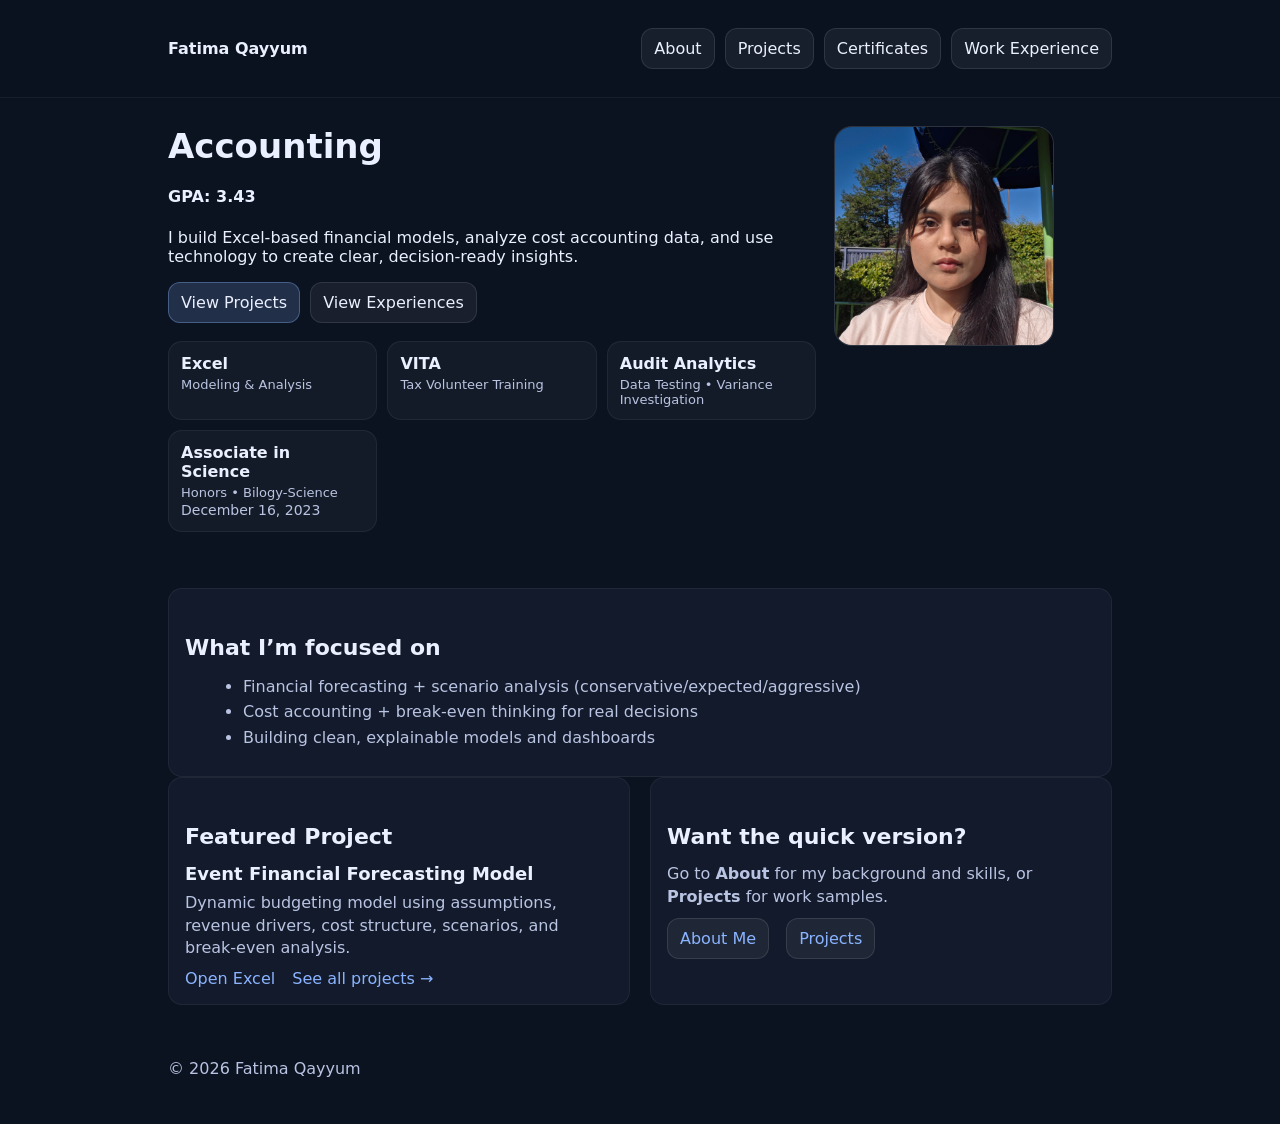
<file: index.html>
<!doctype html>
<html lang="en">
<head>
  <meta charset="utf-8" />
  <meta name="viewport" content="width=device-width,initial-scale=1" />
  <title>Fatima Qayyum | Accounting Portfolio</title>
  <link rel="stylesheet" href="style.css" />
</head>
<body>

  <nav class="nav">
    <div class="container nav-inner">
      <a class="brand" href="./index.html">Fatima Qayyum</a>
      <div class="nav-links">
        <a class="btn" href="./about.html">About</a>
        <a class="btn" href="./projects.html">Projects</a>
        <a class="btn" href="./certificates.html">Certificates</a>
        <a class="btn" href="./ProfessionalExperience.html">Work Experience</a>
      </div>
    </div>
  </nav>

  <header class="container hero">
    <div class="hero-left">
      <h1>Accounting<h4>GPA: 3.43</h64></h1>
      <p></p>
      <p class="subtitle">
        I build Excel-based financial models, analyze cost accounting data, and use technology to create clear,
        decision-ready insights.
      </p>

      <div class="hero-actions">
        <a class="btn primary" href="./projects.html">View Projects</a>
        <a class="btn" href="./certificates.html">View Experiences</a>
      </div>

      <div class="quick-stats">
        <div class="stat">
          <div class="stat-num">Excel</div>
          <div class="stat-label">Modeling & Analysis</div>
        </div>
        <div class="stat">
          <div class="stat-num">VITA</div>
          <div class="stat-label">Tax Volunteer Training</div>
        </div>
        <div class="stat">
          <div class="stat-num">Audit Analytics</div>
          <div class="stat-label">Data Testing • Variance Investigation</div>
        </div>
        <div class="stat">
            <div class="stat-num">Associate in Science</div>
            <div class="stat-label">Honors • Bilogy-Science</div>
            <span class="experience-date">December 16, 2023 </span>
        </div>
      </div>
    </div>

    

    <div class="hero-right">
      <img class="avatar" src="./profile.jpeg" alt="Photo of Fatima Qayyum" />
    </div>
  </header>

  <main class="container">
    <section class="card">
      <h2>What I’m focused on</h2>
      <ul class="bullets">
        <li>Financial forecasting + scenario analysis (conservative/expected/aggressive)</li>
        <li>Cost accounting + break-even thinking for real decisions</li>
        <li>Building clean, explainable models and dashboards</li>
      </ul>
    </section>

    <section class="grid two-col">
      <article class="card">
        <h2>Featured Project</h2>
        <h3 class="h3">Event Financial Forecasting Model</h3>
        <p class="muted">
          Dynamic budgeting model using assumptions, revenue drivers, cost structure, scenarios, and break-even analysis.
        </p>
        <div class="card-links">
          <a href="./financial_forecast_netimpact.xlsx" target="_blank" rel="noreferrer">Open Excel</a>
          <a href="./projects.html">See all projects →</a>
        </div>
      </article>

      <article class="card">
        <h2>Want the quick version?</h2>
        <p class="muted">
          Go to <b>About</b> for my background and skills, or <b>Projects</b> for work samples.
        </p>
        <div class="card-links">
          <a class="btn" href="./about.html">About Me</a>
          <a class="btn" href="./projects.html">Projects</a>
        </div>
      </article>
    </section>
  </main>

  <footer class="container footer">
    <p>© <span id="year"></span> Fatima Qayyum</p>
  </footer>

  <script>
    document.getElementById("year").textContent = new Date().getFullYear();
  </script>

</body>
</html>
</file>
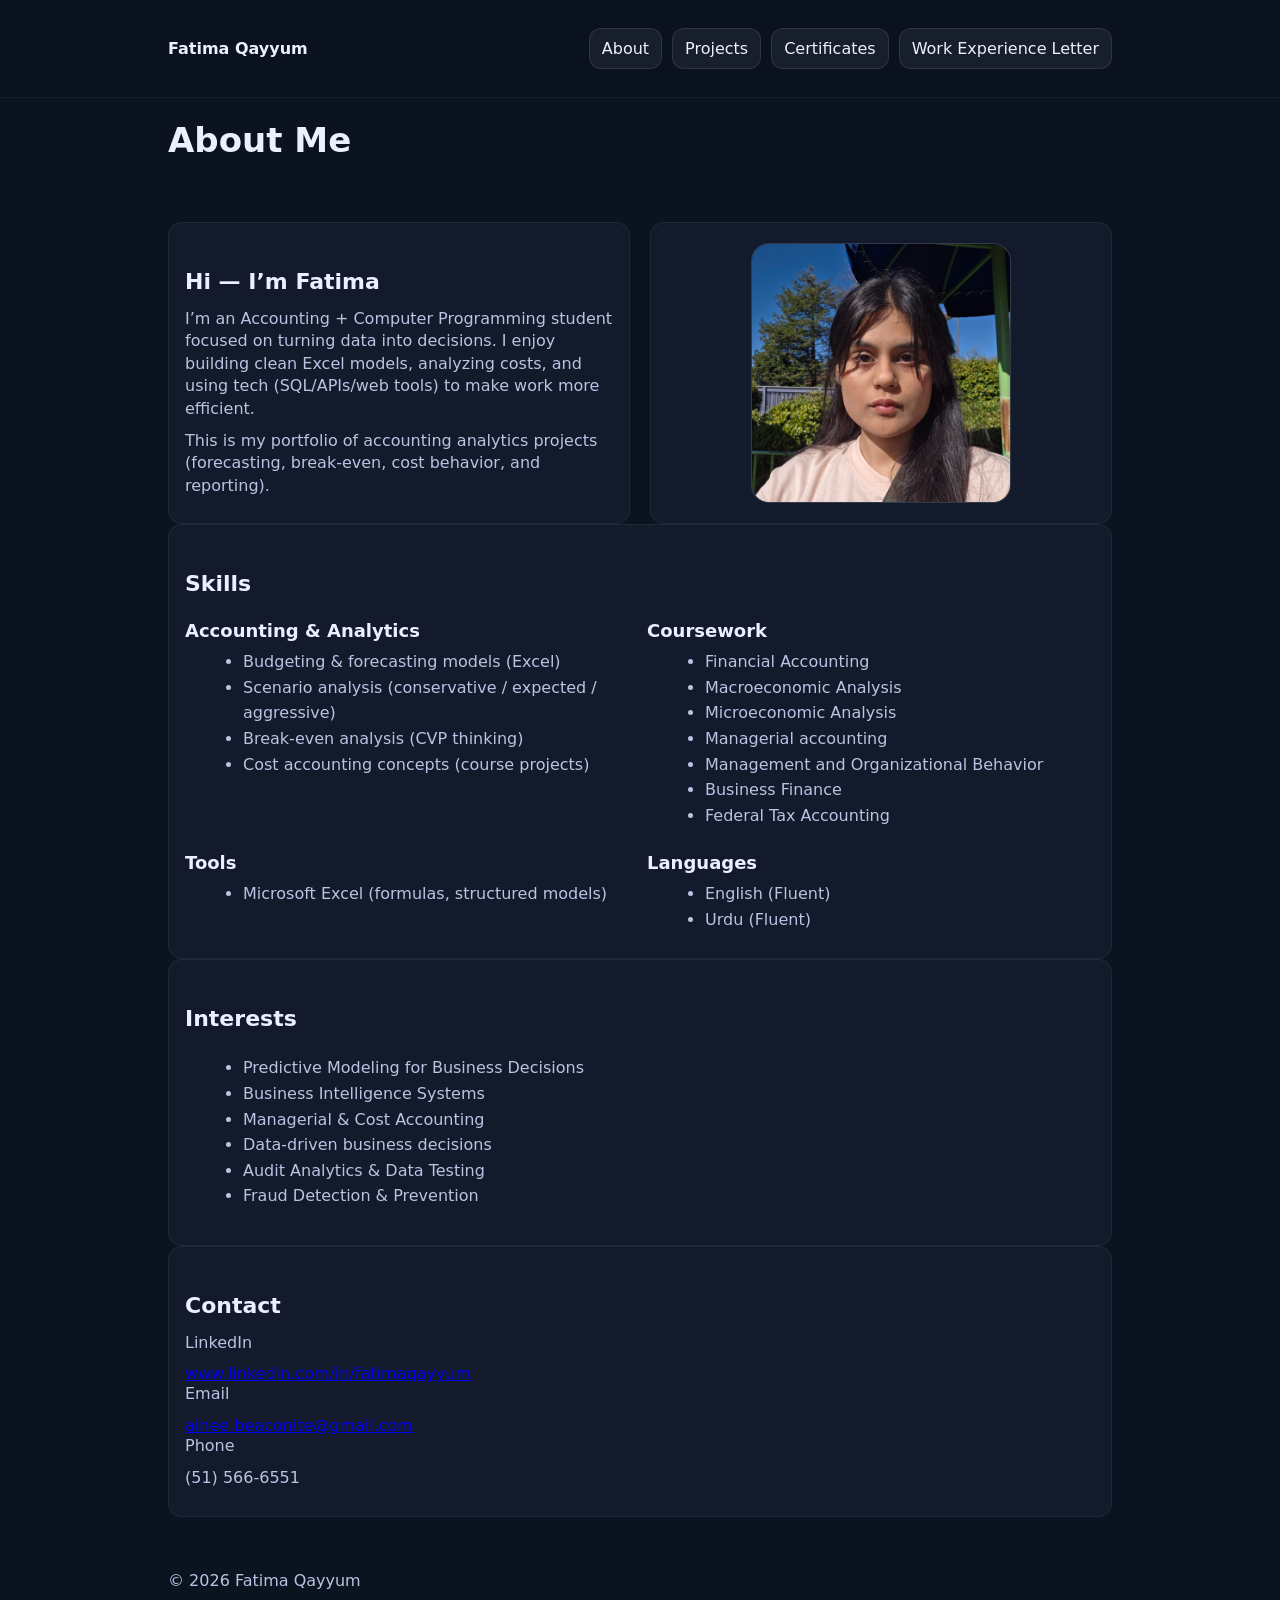
<file: about.html>
<!doctype html>
<html lang="en">
<head>
  <meta charset="utf-8" />
  <meta name="viewport" content="width=device-width,initial-scale=1" />
  <title>About | Fatima Qayyum</title>
  <link rel="stylesheet" href="style.css" />
</head>
<body>

  <nav class="nav">
    <div class="container nav-inner">
      <a class="brand" href="./index.html">Fatima Qayyum</a>
      <div class="nav-links">
        <a class="btn" href="./about.html">About</a>
        <a class="btn" href="./projects.html">Projects</a>
        <a class="btn" href="./certificates.html">Certificates</a>
        <a class="btn" href="./ProfessionalExperience.html">Work Experience Letter</a>
      </div>
    </div>
  </nav>

  <header class="container page-header">
    <h1>About Me</h1>
  </header>

  <main class="container">
    <section class="grid two-col">
      <article class="card">
        <h2>Hi — I’m Fatima</h2>
        <p class="muted">
          I’m an Accounting + Computer Programming student focused on turning data into decisions.
          I enjoy building clean Excel models, analyzing costs, and using tech (SQL/APIs/web tools) to make work more efficient.
        </p>
        <p class="muted">
          This is my portfolio of accounting analytics projects (forecasting, break-even, cost behavior, and reporting).
        </p>
      </article>

      <article class="card center">
        <img class="avatar lg" src="./profile.jpeg" alt="Photo of Fatima Qayyum" />
      </article>
    </section>

    <section class="card">
      <h2>Skills</h2>

      <div class="skills-grid">
        <div>
          <h3 class="h3">Accounting & Analytics</h3>
          <ul class="bullets">
            <li>Budgeting & forecasting models (Excel)</li>
            <li>Scenario analysis (conservative / expected / aggressive)</li>
            <li>Break-even analysis (CVP thinking)</li>
            <li>Cost accounting concepts (course projects)</li>
          </ul>
        </div>

         <div>
          <h3 class="h3">Coursework</h3>
          <ul class="bullets">
            <li>Financial Accounting</li>
            <li>Macroeconomic Analysis</li>
            <li>Microeconomic Analysis</li>
            <li>Managerial accounting</li>
            <li>Management and Organizational Behavior</li>
            <li>Business Finance</li>
            <li>Federal Tax Accounting</li>
          </ul>
        </div>

        <div>
          <h3 class="h3">Tools</h3>
          <ul class="bullets">
            <li>Microsoft Excel (formulas, structured models)</li>
          </ul>
        </div>

        <div>
          <h3 class="h3">Languages</h3>
          <ul class="bullets">
            <li>English (Fluent)</li>
            <li>Urdu (Fluent)</li>
          </ul>
        </div>
      </div>
    </section>

    <section class="card">
      <h2>Interests</h2>
      <p class="muted">
       <ul class="bullets">
         <li>Predictive Modeling for Business Decisions</li>  
        <li>Business Intelligence Systems</li> 
        <li>Managerial & Cost Accounting </li>
        <li>Data-driven business decisions</li>
        <li>Audit Analytics & Data Testing</li>
        <li>Fraud Detection & Prevention</li>
       </ul>
      </p>
    </section>

    <section class="card">
        <h2>Contact</h2>
        <div class="contact-grid">
            <div>
            <p class="muted">LinkedIn</p>
            <a href="https://www.linkedin.com/in/fatimaqayyum" target="_blank">
                www.linkedin.com/in/fatimaqayyum
            </a>
            </div>

            <div>
            <p class="muted">Email</p>
            <a href="mailto:ainee.beaconite@gmail.com">
                ainee.beaconite@gmail.com
            </a>
            </div>

            <div>
            <p class="muted">Phone</p>
            <p>(51) 566-6551</p>
            </div>
        </div>
    </section>
  </main>

  <footer class="container footer">
    <p>© <span id="year"></span> Fatima Qayyum</p>
  </footer>

  <script>
    document.getElementById("year").textContent = new Date().getFullYear();
  </script>

</body>
</html>
</file>
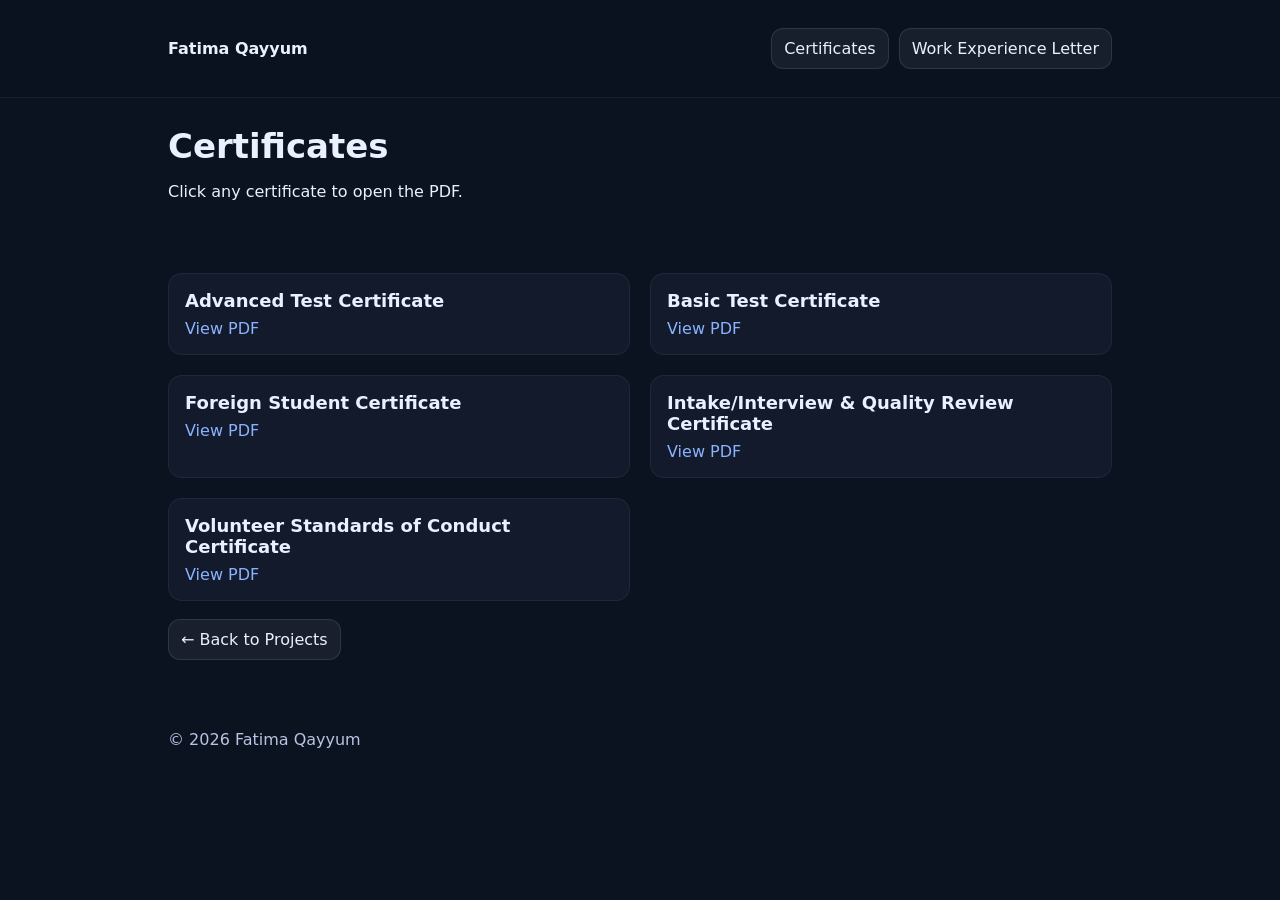
<file: certificates.html>
<!doctype html>
<html lang="en">
<head>
  <meta charset="utf-8" />
  <meta name="viewport" content="width=device-width,initial-scale=1" />
  <title>Certificates | Fatima Qayyum</title>
  <link rel="stylesheet" href="style.css" />
</head>
<body>
  <nav class="nav">
    <div class="container nav-inner">
      <a class="brand" href="./index.html">Fatima Qayyum</a>
      <div class="nav-links">
        <a class="btn" href="./certificates.html">Certificates</a>
        <a class="btn" href="./ProfessionalExperience.html">Work Experience Letter</a>
      </div>
    </div>
  </nav>

  <header class="container">
    <h1>Certificates</h1>
    <p class="subtitle">Click any certificate to open the PDF.</p>
  </header>

  <main class="container">
    <div class="grid">
      <article class="card">
        <h3>Advanced Test Certificate</h3>
        <div class="card-links">
          <a href="./Advanced Test Certificate.pdf" target="_blank" rel="noreferrer">View PDF</a>
        </div>
      </article>

      <article class="card">
        <h3>Basic Test Certificate</h3>
        <div class="card-links">
          <a href="./Basic Test Certificate.pdf" target="_blank" rel="noreferrer">View PDF</a>
        </div>
      </article>

      <article class="card">
        <h3>Foreign Student Certificate</h3>
        <div class="card-links">
          <a href="./Foreign Student Certificate.pdf" target="_blank" rel="noreferrer">View PDF</a>
        </div>
      </article>

      <article class="card">
        <h3>Intake/Interview & Quality Review Certificate</h3>
        <div class="card-links">
          <a href="./Intake:Interview and Quality Review Certificate.pdf" target="_blank" rel="noreferrer">View PDF</a>
        </div>
      </article>

      <article class="card">
        <h3>Volunteer Standards of Conduct Certificate</h3>
        <div class="card-links">
          <a href="./Volunteer Standards of Conduct Certificate.pdf" target="_blank" rel="noreferrer">View PDF</a>
        </div>
      </article>
    </div>

    <p style="margin-top:18px;">
      <a class="btn" href="./index.html">← Back to Projects</a>
    </p>
  </main>

  <footer class="container footer">
    <p>© <span id="year"></span> Fatima Qayyum</p>
  </footer>

  <script>
    document.getElementById("year").textContent = new Date().getFullYear();
  </script>
</body>
</html>
</file>
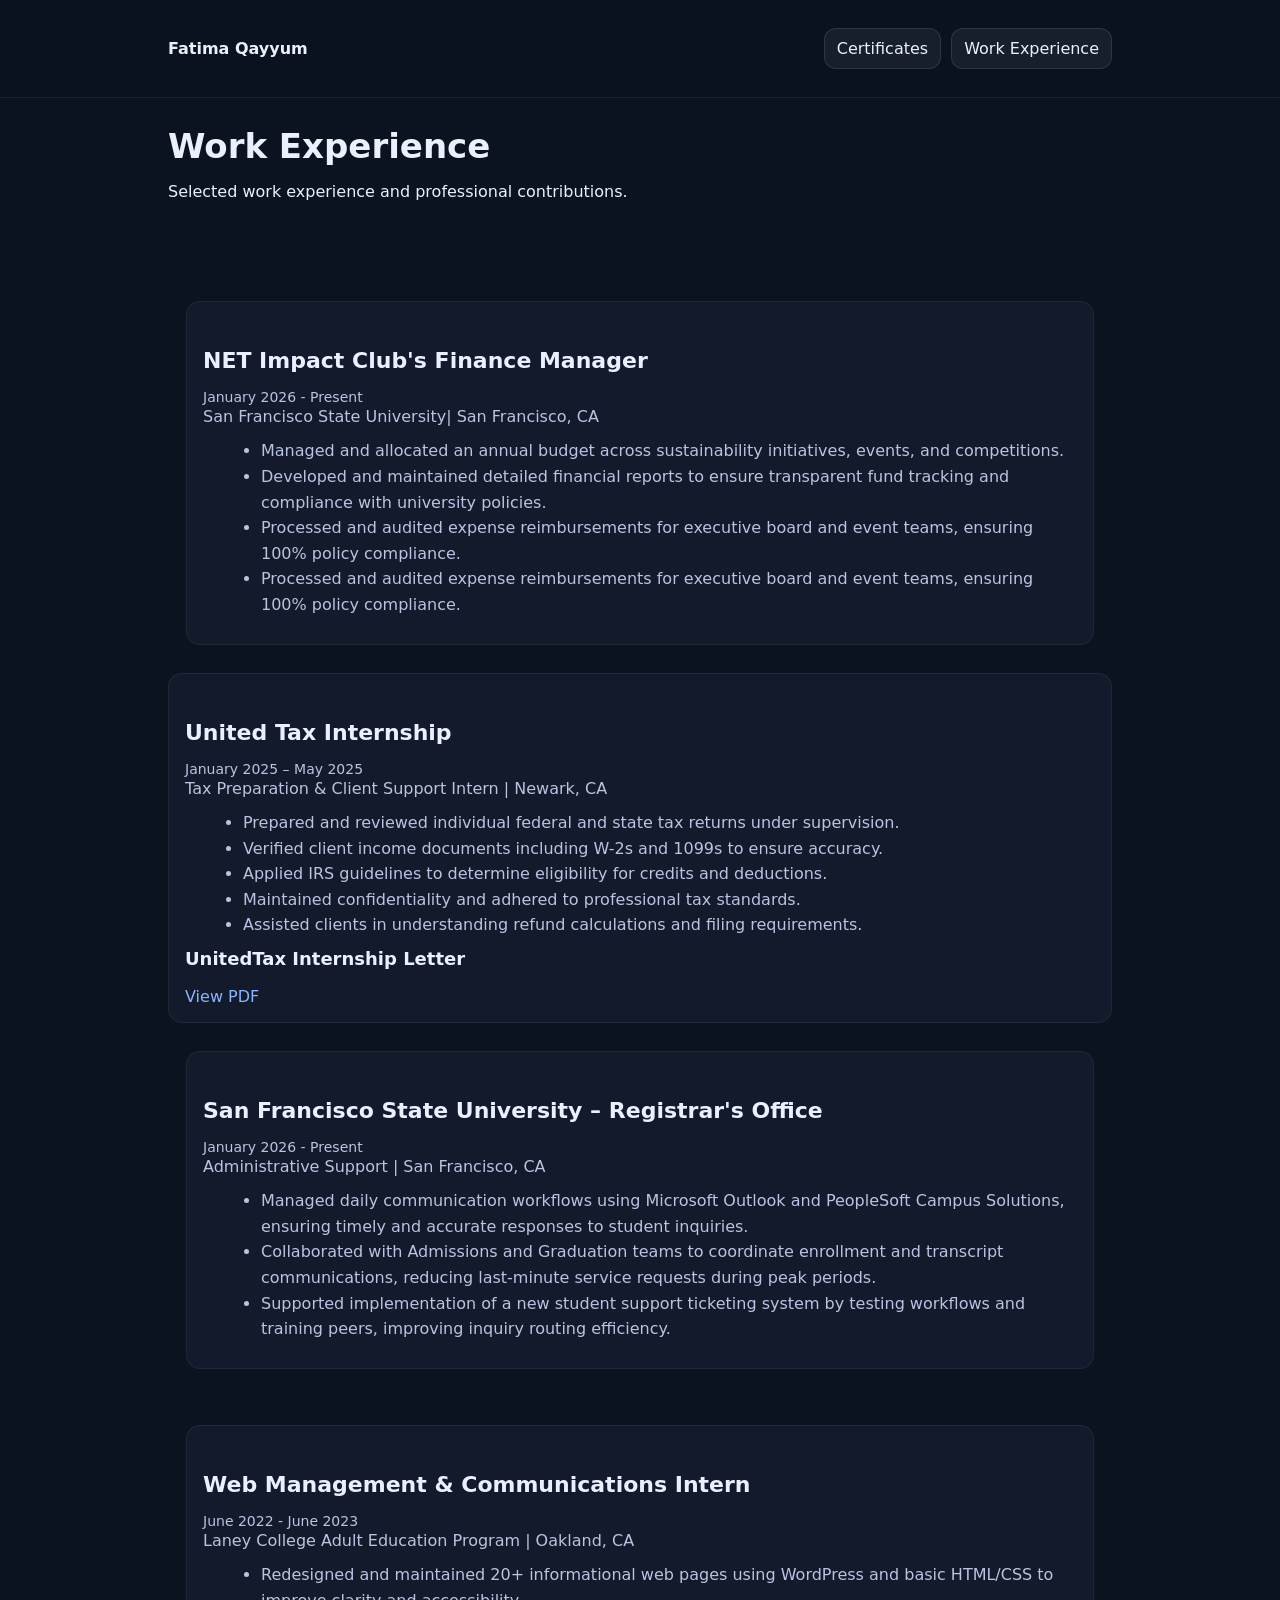
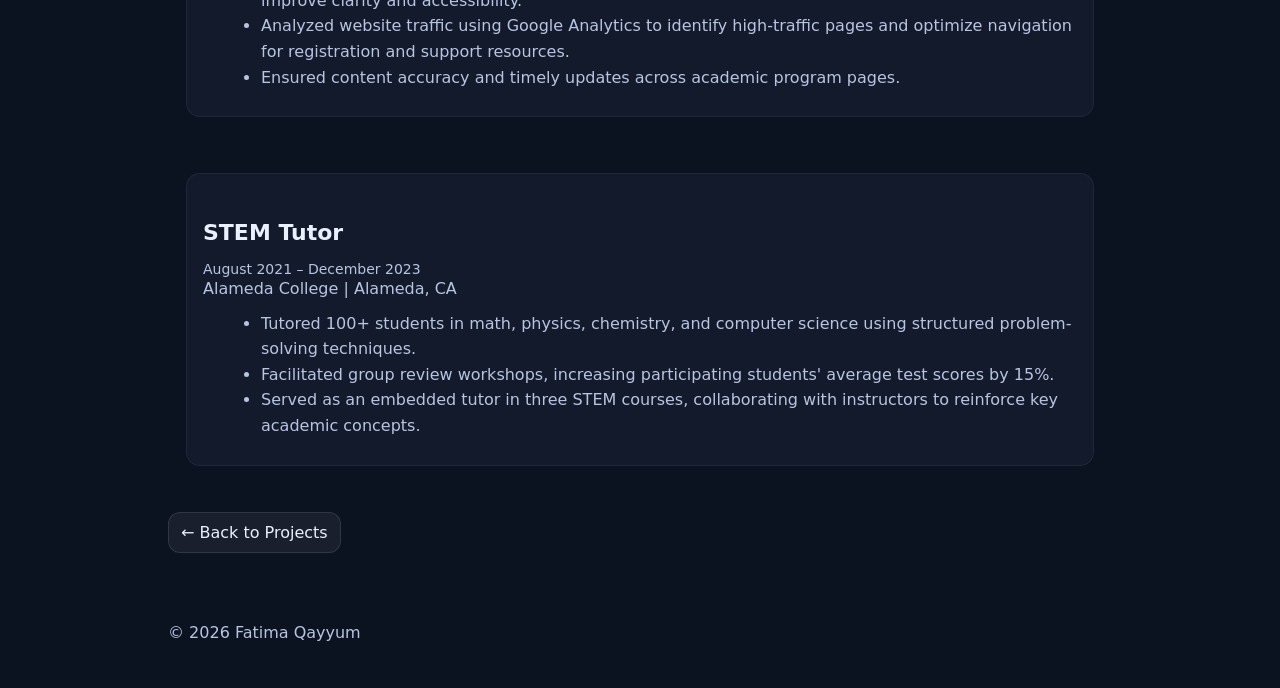
<file: ProfessionalExperience.html>
<!doctype html>
<html lang="en">
<head>
  <meta charset="utf-8" />
  <meta name="viewport" content="width=device-width,initial-scale=1" />
  <title>Internship | Fatima Qayyum</title>
  <link rel="stylesheet" href="style.css" />
</head>
<body>
  <nav class="nav">
    <div class="container nav-inner">
      <a class="brand" href="./index.html">Fatima Qayyum</a>
      <div class="nav-links">
        <a class="btn" href="./certificates.html">Certificates</a>
        <a class="btn" href="./ProfessionalExperience.html">Work Experience</a>
      </div>
    </div>
  </nav>

  <header class="container">
    <h1>Work Experience</h1>
    <p class="subtitle">Selected work experience and professional contributions.</p>
  </header>


  <main class="container">

    <section class="container">
      <div class="card">
        <div class="experience-header">
        <h2>NET Impact Club's Finance Manager   </h2>          
        <span class="experience-date">January 2026 - Present </span>
        </div>
        
        <p class="muted">San Francisco State University| San Francisco, CA</p>

        <ul class="bullets">
          <li>Managed and allocated an annual budget across sustainability initiatives, events, and competitions.</li>
          <li>Developed and maintained detailed financial reports to ensure transparent fund tracking and compliance with university policies.</li>
          <li>Processed and audited expense reimbursements for executive board and event teams, ensuring 100% policy compliance.</li>
          <li>Processed and audited expense reimbursements for executive board and event teams, ensuring 100% policy compliance.</li>
        </ul>
      </div>
    </section>


    <section>
      <div class="card">
          <div class="experience-header">
            <h2>United Tax Internship</h2>
            <span class="experience-date">January 2025 – May 2025</span>
          </div>
          <p class="muted">Tax Preparation & Client Support Intern | Newark, CA</p>
          <ul class="bullets">
              <li>Prepared and reviewed individual federal and state tax returns under supervision.</li>
              <li>Verified client income documents including W-2s and 1099s to ensure accuracy.</li>
              <li>Applied IRS guidelines to determine eligibility for credits and deductions.</li>
              <li>Maintained confidentiality and adhered to professional tax standards.</li>
              <li>Assisted clients in understanding refund calculations and filing requirements.</li>
          </ul>
          <h3>UnitedTax Internship Letter</h3>
          <p class="muted"></p>
          <div class="card-links">
              <a href="./UNITED TAX LETTER.pdf" target="_blank" rel="noreferrer">View PDF</a>
          </div>
      </div>
    </section>

    <section class="container">
      <div class="card">
        <div class="experience-header">
          <h2>San Francisco State University – Registrar's Office</h2>
          <span class="experience-date">January 2026 - Present </span>
        </div>
        <p class="muted">Administrative Support | San Francisco, CA</p>

        <ul class="bullets">
          <li>Managed daily communication workflows using Microsoft Outlook and PeopleSoft Campus Solutions, ensuring timely and accurate responses to student inquiries.</li>
          <li>Collaborated with Admissions and Graduation teams to coordinate enrollment and transcript communications, reducing last-minute service requests during peak periods.</li>
          <li>Supported implementation of a new student support ticketing system by testing workflows and training peers, improving inquiry routing efficiency.</li>
        </ul>
      </div>
    </section>

    <section class="container">
      <div class="card">
        <div class="experience-header">
        <h2>Web Management & Communications Intern</h2>          
        <span class="experience-date">June 2022 - June 2023 </span>
        </div>
        
        <p class="muted">Laney College Adult Education Program | Oakland, CA </p>

        <ul class="bullets">
          <li>Redesigned and maintained 20+ informational web pages using WordPress and basic HTML/CSS to improve clarity and accessibility.</li>
          <li>Analyzed website traffic using Google Analytics to identify high-traffic pages and optimize navigation for registration and support resources.</li>
          <li>Ensured content accuracy and timely updates across academic program pages.</li>
        </ul>
      </div>
    </section>

    <section class="container">
      <div class="card">
        <div class="experience-header">
        <h2>STEM Tutor</h2>          
        <span class="experience-date">August 2021 – December 2023 </span>
        </div>
        
        <p class="muted">Alameda College | Alameda, CA</p>

        <ul class="bullets">
          <li>Tutored 100+ students in math, physics, chemistry, and computer science using structured problem-solving techniques.</li>
          <li>Facilitated group review workshops, increasing participating students' average test scores by 15%.</li>
          <li>Served as an embedded tutor in three STEM courses, collaborating with instructors to reinforce key academic concepts.</li>
        </ul>
      </div>
    </section>

    <p style="margin-top:18px;">
      <a class="btn" href="./index.html">← Back to Projects</a>
    </p>
  </main>

  <footer class="container footer">
    <p>© <span id="year"></span> Fatima Qayyum</p>
  </footer>

  <script>
    document.getElementById("year").textContent = new Date().getFullYear();
  </script>
</body>
</html>
</file>
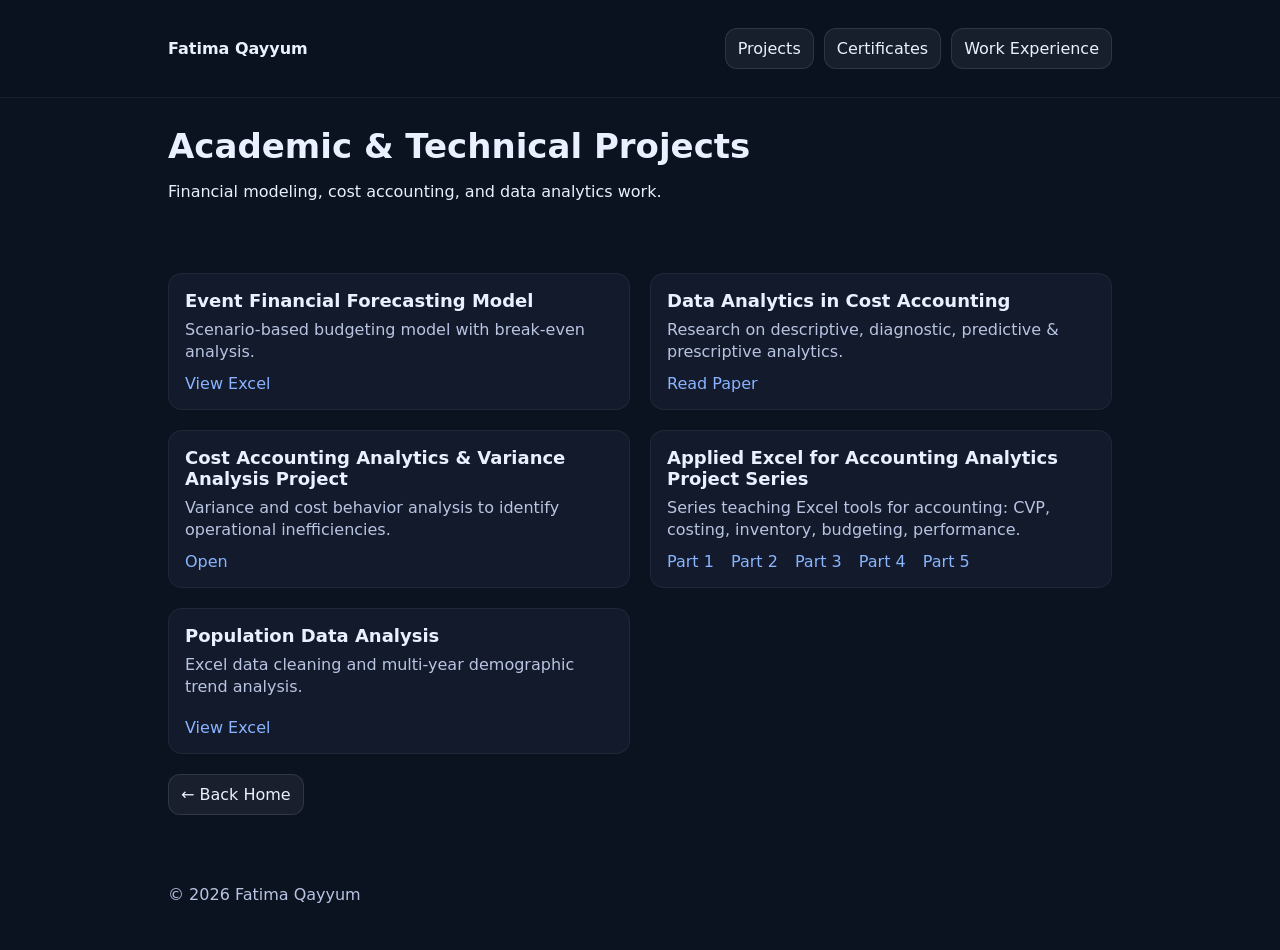
<file: projects.html>
<!doctype html>
<html lang="en">
<head>
  <meta charset="utf-8" />
  <meta name="viewport" content="width=device-width,initial-scale=1" />
  <title>Projects | Fatima Qayyum</title>
  <link rel="stylesheet" href="style.css" />
</head>
<body>

  <nav class="nav">
    <div class="container nav-inner">
      <a class="brand" href="./index.html">Fatima Qayyum</a>
      <div class="nav-links">
        <a class="btn" href="./projects.html">Projects</a>
        <a class="btn" href="./certificates.html">Certificates</a>
        <a class="btn" href="./ProfessionalExperience.html">Work Experience</a>
      </div>
    </div>
  </nav>

  <header class="container">
    <h1>Academic & Technical Projects</h1>
    <p class="subtitle">Financial modeling, cost accounting, and data analytics work.</p>
  </header>

  <main class="container">
    <div class="grid">

      <article class="card">
        <h3>Event Financial Forecasting Model</h3>
        <p>Scenario-based budgeting model with break-even analysis.</p>
        <div class="card-links">
          <a href="./financial_forecast_netimpact.xlsx" target="_blank">View Excel</a>
        </div>
      </article>

      <article class="card">
        <h3>Data Analytics in Cost Accounting</h3>
        <p>Research on descriptive, diagnostic, predictive & prescriptive analytics.</p>
        <div class="card-links">
          <a href="./Data Analytics Paper.pdf" target="_blank">Read Paper</a>
        </div>
      </article>

      <article class="card">
        <h3>Cost Accounting Analytics & Variance Analysis Project</h3>
        <p>Variance and cost behavior analysis to identify operational inefficiencies.</p>
        <div class="card-links">
          <a href="./ACCT307_LABS.xlsx" target="_blank">Open</a>
        </div>
      </article>

      <article class="card">
        <h3>Applied Excel for Accounting Analytics Project Series</h3>
        <p>Series teaching Excel tools for accounting: CVP, costing, inventory, budgeting, performance.</p>
        <div class="card-links">
          <a href="./IndividualProjectQ2.xlsx" target="_blank">Part 1</a>
          <a href="./IndividualProjectQ3.xlsx" target="_blank">Part 2</a>
          <a href="./IndividualProjectQ4.xlsx" target="_blank">Part 3</a>
          <a href="./IndividualProjectQ5.xlsx" target="_blank">Part 4</a>
          <a href="./IndividualProjectQ6.xlsx" target="_blank">Part 5</a>
        </div>
      </article>

      <article class="card">
        <h3>Population Data Analysis</h3>
        <p>Excel data cleaning and multi-year demographic trend analysis.</p>
        <p></p>
        <div class="card-links">
          <a href="./Ch2_State_Population_data.xlsx" target="_blank">View Excel</a>
        </div>
      </article>

    </div>

    <p style="margin-top:20px;">
      <a class="btn" href="./index.html">← Back Home</a>
    </p>

  </main>

  <footer class="container footer">
    <p>© <span id="year"></span> Fatima Qayyum</p>
  </footer>

  <script>
    document.getElementById("year").textContent = new Date().getFullYear();
  </script>

</body>
</html>
</file>
<file: style.css>
:root { --bg:#0b1220; --card:#121a2b; --text:#eaf0ff; --muted:#b9c4e2; --link:#8ab4ff; }

*{ box-sizing:border-box; }
body{
  margin:0; font-family:system-ui,-apple-system,Segoe UI,Roboto,Helvetica,Arial,sans-serif;
  background:var(--bg); color:var(--text);
}
.nav{
  position: sticky;
  top: 0;
  background: rgba(11,18,32,0.92);
  backdrop-filter: blur(10px);
  border-bottom: 1px solid rgba(255,255,255,0.06);
  z-index: 10;
}
.nav-inner{
  display:flex;
  align-items:center;
  justify-content:space-between;
  padding-top:14px;
  padding-bottom:14px;
}
.brand{
  color: var(--text);
  text-decoration:none;
  font-weight:700;
}
.nav-links{ display:flex; gap:10px; flex-wrap:wrap; }

.btn{
  display:inline-block;
  padding:10px 12px;
  border-radius:12px;
  background: rgba(255,255,255,0.06);
  border: 1px solid rgba(255,255,255,0.10);
  color: var(--text);
  text-decoration:none;
}
.btn:hover{ border-color: rgba(255,255,255,0.25); }
.container{ max-width:980px; margin:0 auto; padding:28px 18px; }
h1{ margin:0 0 6px; font-size:34px; }
.subtitle2 { color: var(--muted); margin-top: -8px; }
.muted { color: var(--muted); }
.links a{ margin-right:14px; color:var(--link); text-decoration:none; }
.links a:hover{ text-decoration:underline; }
h2{ margin:30px 0 14px; font-size:22px; }
.grid {
  display: grid;
  grid-template-columns: repeat(2, 1fr);
  gap: 20px;
  align-items: stretch;
}

.card {
  background: var(--card);
  border: 1px solid rgba(255,255,255,0.06);
  border-radius: 14px;
  padding: 16px;

  /* makes cards stretch nicely */
  display: flex;
  flex-direction: column;
}

.experience-date {
  color: var(--muted);
  font-size: 14px;
  font-weight: 400;
}
.card h3{ margin:0 0 8px; font-size:18px; }
.card p{ margin:0 0 10px; color:var(--muted); line-height:1.4; }
.card ul{ margin:0 0 10px 18px; color:var(--muted); }
.card-links a{ margin-right:12px; color:var(--link); text-decoration:none; }
.card-links a:hover{ text-decoration:underline; }
.footer{ color:var(--muted); padding-top:10px; padding-bottom:30px; }

/* --- additions for Home/About pages --- */
.btn.primary{ background: rgba(138,180,255,0.18); border-color: rgba(138,180,255,0.35); }

.hero{
  display:grid;
  grid-template-columns: 1.4fr 0.6fr;
  gap:18px;
  align-items:start;
}

.hero-actions{
  display:flex;
  gap:10px;
  margin-top:14px;
  flex-wrap:wrap;
}

.quick-stats{
  display:grid;
  grid-template-columns: repeat(3, minmax(0,1fr));
  gap:10px;
  margin-top:18px;
}

.stat{
  padding:12px;
  border-radius:14px;
  background: rgba(255,255,255,0.04);
  border:1px solid rgba(255,255,255,0.06);
}

.stat-num{ font-weight:700; }
.stat-label{ color: var(--muted); font-size: 13px; margin-top:4px; }

.grid.two-col{ grid-template-columns: repeat(2, minmax(0,1fr)); }

@media (max-width: 820px){
  .hero{ grid-template-columns: 1fr; }
  .grid.two-col{ grid-template-columns: 1fr; }
  .quick-stats{ grid-template-columns: 1fr; }
  .nav-links{ flex-wrap:wrap; }
}

.avatar{
  width: 220px;
  height: 220px;
  border-radius: 18px;
  object-fit: cover;
  border:1px solid rgba(255,255,255,0.10);
  background: rgba(255,255,255,0.04);
}

.avatar.lg{ width: 260px; height: 260px; }

.center{
  display:flex;
  flex-direction:column;
  align-items:center;
  justify-content:center;
}

.page-header{ padding-top: 22px; }
.h3{ margin: 6px 0 8px; font-size: 18px; }
.small{ font-size: 13px; }

.bullets{ margin: 10px 0 0 18px; color: var(--muted); line-height: 1.6; }

.skills-grid{
  display:grid;
  grid-template-columns: repeat(2, minmax(0,1fr));
  gap:14px;
  margin-top: 10px;
}



@media (max-width: 820px){
  .skills-grid{ grid-template-columns: 1fr; }
}
</file>
